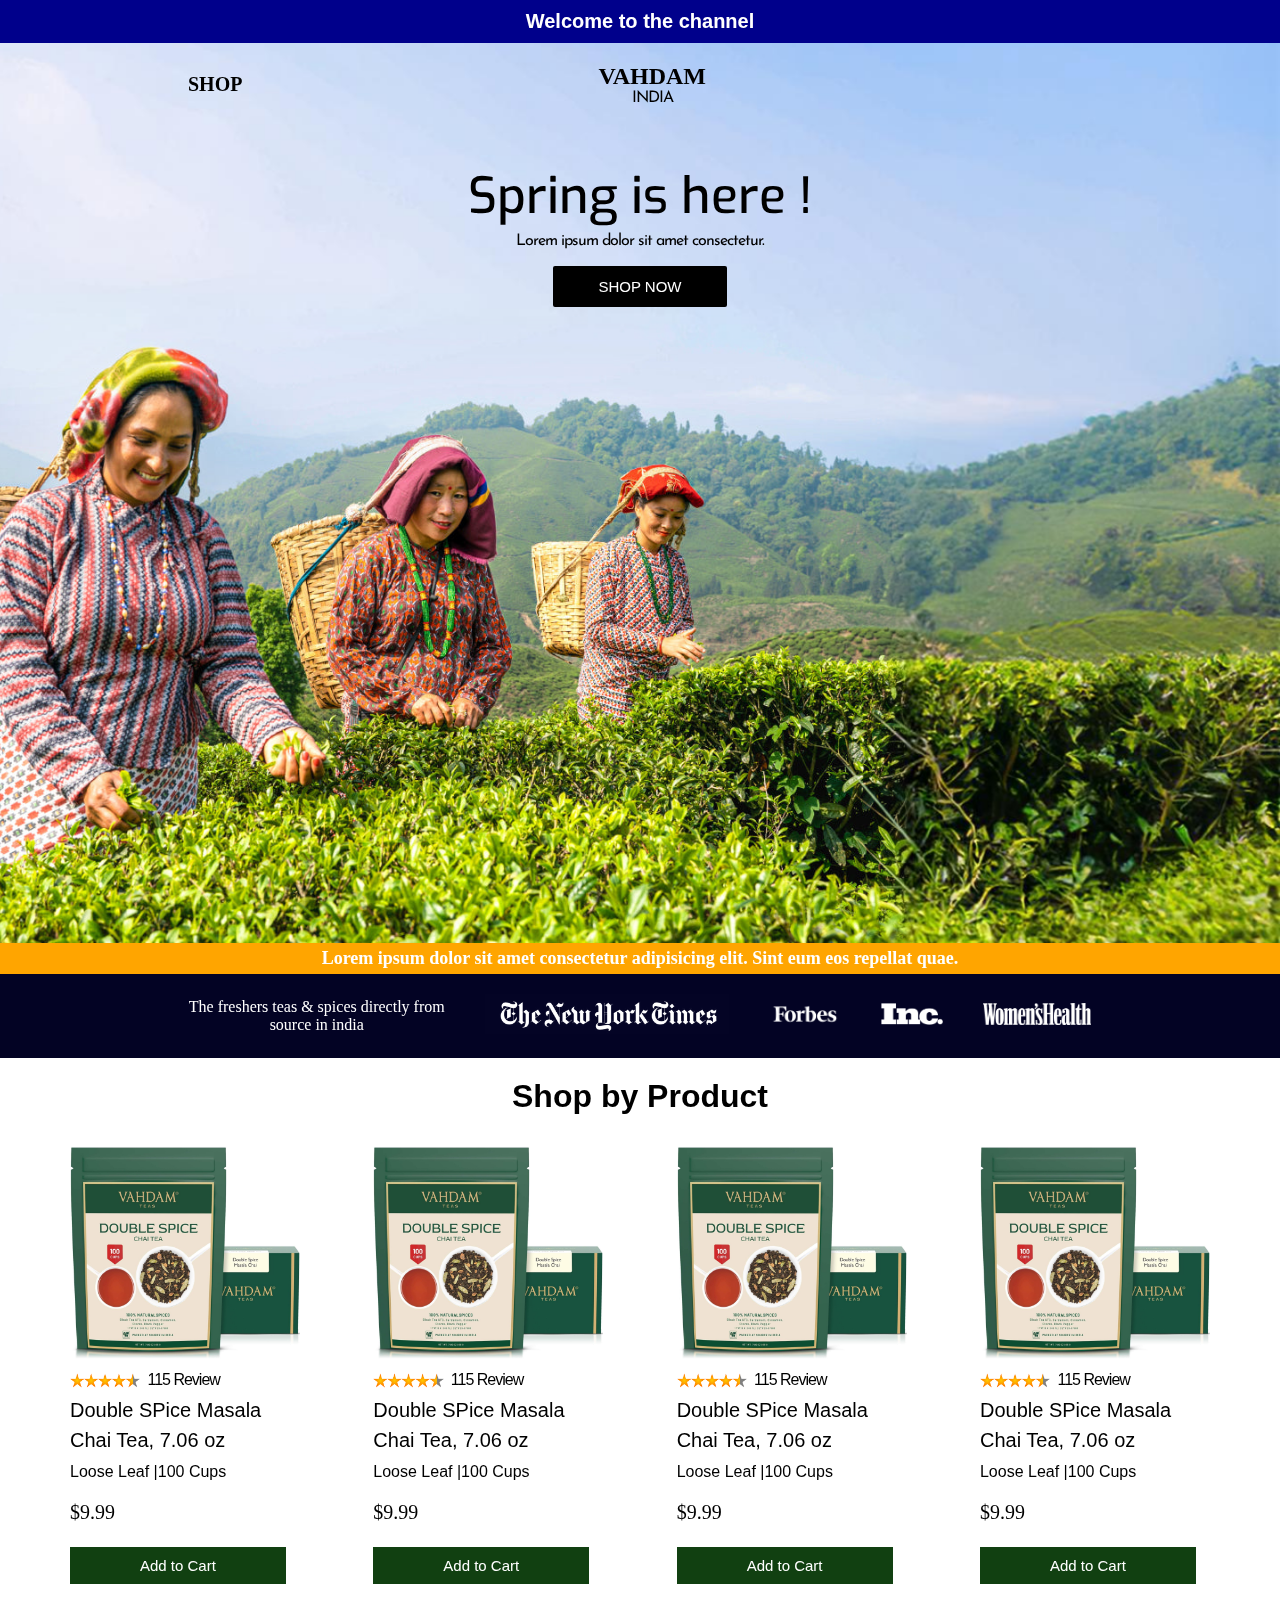
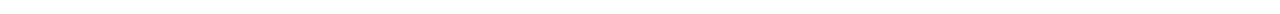
<file: index.html>
<!DOCTYPE html>
<html lang="en">
<head>
    <meta charset="UTF-8">
    <meta name="viewport" content="width=device-width, initial-scale=1.0">
    <title>Document</title>
    <link rel="stylesheet" href="style.css">
    <link rel="stylesheet" href="https://cdnjs.cloudflare.com/ajax/libs/font-awesome/6.5.2/css/all.min.css" integrity="sha512-SnH5WK+bZxgPHs44uWIX+LLJAJ9/2PkPKZ5QiAj6Ta86w+fsb2TkcmfRyVX3pBnMFcV7oQPJkl9QevSCWr3W6A==" crossorigin="anonymous" referrerpolicy="no-referrer" />
    <link href="https://fonts.googleapis.com/css2?family=Poppins:wght@400;600&display=swap" rel="stylesheet">
    <link rel="stylesheet" href="https://cdnjs.cloudflare.com/ajax/libs/font-awesome/6.5.2/css/all.min.css" integrity="sha512-SnH5WK+bZxgPHs44uWIX+LLJAJ9/2PkPKZ5QiAj6Ta86w+fsb2TkcmfRyVX3pBnMFcV7oQPJkl9QevSCWr3W6A==" crossorigin="anonymous" referrerpolicy="no-referrer" />

</head>
<body>

    <div class="header">
        <h1 class="nav">Welcome to the channel</h1>
    </div>

    <div class="container">
        <div class="content">

            <div class="navbar">
                <div class="icon">
                    <i class="fa-solid fa-bars"></i>
                    <h3 style="font-size: 20px;">SHOP</h3>
                </div>
               <div class="text">
                <h2>VAHDAM</h2>
                <p>INDIA</p>
               </div>
               <div class="SYMBOLS">
                <i class="fa-solid fa-magnifying-glass" id="search-icon"></i>
                <input type="text" id="search-input" class="search-input" placeholder="Search...">
                <i class="fa-regular fa-user"></i>
                <i class="fa-solid fa-lock"></i>
               </div>

            </div>
          
            <div class="mobile-navbar">
               <div class="text">
                <h2>VAHDAM</h2>
                <p>INDIA</p>
               </div>
               <div class="menu">
                <div class="icon">
                    <i class="fa-solid fa-bars"></i>
                    <h3 style="font-size: 20px;">SHOP</h3>
                </div>

                   <div class="SYMBOLS">
                       <i class="fa-solid fa-magnifying-glass" id="search-icon"></i>
                       <input type="text" id="search-input" class="search-input" placeholder="Search...">
                       <i class="fa-regular fa-user"></i>
                       <i class="fa-solid fa-lock"></i>
                   </div>
               </div>

            </div>

             <div class="midtext">

                 <h1 class="spring">Spring is here !</h1>
                 <p>Lorem ipsum dolor sit amet consectetur.</p>
              
                <button class="button">SHOP NOW</button>
              
             </div>
            </div>
            <section>
               <h5>Lorem ipsum dolor sit amet consectetur adipisicing elit. Sint eum eos repellat quae.</h5>
            </section>
           <div class="foot">
            <div class="next">
                The freshers teas & spices directly from <br>source in india
            </div>
            <div class="next4"><img src="/img/NewYorkTimes01.jpg" alt=""></div>
             <div class="next"><img src="img/forbes.png" alt=""></div>
             <div class="next2"><img src="img/inc.png" alt=""></div>
             <div class="next3"><img src="img/women.png" alt=""></div>
           </div>
    <div class="main">
        <h1>Shop by Product </h1>
    </div>



       <div class="gallery">
        <div class="arrow">
            <i class="fa-solid fa-less-than"></i>
        </div>
        <div class="gallerycontent">
            <img src="img/product.jpg" alt="">
             <div class="star">
                <img src="img/rating.png" alt="" class="star">
                <p class="star">115 Review</p>
            </div>
            <h6>Double SPice Masala <br>Chai Tea, 7.06 oz <br><span>Loose Leaf |100 Cups</span> </h6>
            <h4>$9.99</h4>
            <button class="cart"> Add to Cart</button>
        </div>
        <div class="gallerycontent">
            <img src="img/product.jpg" alt="">
             <div class="star">
                <img src="img/rating.png" alt="" class="star">
                <p class="star">115 Review</p>
            </div>
            <h6>Double SPice Masala <br>Chai Tea, 7.06 oz <br><span>Loose Leaf |100 Cups</span> </h6>
            <h4>$9.99</h4>
            <button class="cart"> Add to Cart</button>
        </div>
        <div class="gallerycontent">
            <img src="img/product.jpg" alt="">
             <div class="star">
                <img src="img/rating.png" alt="" class="star">
                <p class="star">115 Review</p>
            </div>
            <h6>Double SPice Masala <br>Chai Tea, 7.06 oz <br><span>Loose Leaf |100 Cups</span> </h6>
            <h4>$9.99</h4>
            <button class="cart"> Add to Cart</button>
        </div>
        <div class="gallerycontent">
            <img src="img/product.jpg" alt="">
             <div class="star">
                <img src="img/rating.png" alt="" class="star">
                <p class="star">115 Review</p>
            </div>
            <h6>Double SPice Masala <br>Chai Tea, 7.06 oz <br><span>Loose Leaf |100 Cups</span> </h6>
            <h4>$9.99</h4>
            <button class="cart"> Add to Cart</button>
        </div>
    
      
     <div class="arrow"><i class="fa-solid fa-greater-than"></i></div>
    </div>



    </div>
    <script src="script.js"></script>
</body>
</html>
</file>
<file: style.css>
@import url('https://fonts.googleapis.com/css2?family=Exo:ital,wght@0,100..900;1,100..900&family=Josefin+Sans:ital,wght@0,100..700;1,100..700&display=swap');
*{
    padding: 0;
    margin: 0;
    box-sizing: border-box;
}

html,body{
    height: 100%;
    width: 100%;
}

.container {
    background-image: url('img/right1.png'); 
    background-size: cover; 
    background-repeat: no-repeat;
    background-position: right;
    height: 100vh;
    width: 100%;
    color: white; 
}


.foot{
    background-color: rgb(3, 3, 36);
}
.content{
    height: 100%;
}

.header{
    text-align: center;
    background-color: darkblue;
    color: black;
 
    
}
.next4 img{
        font-family: 'Pacifico', "cursive";
        font-size: x-large;
        height: 40px;
        filter: invert();
        mix-blend-mode: screen;
        background-color: orange;
    
}

.navbar{
    display: flex;
    color: black;
    justify-content: space-around;
    padding-top: 20px;
}


.next img{
    font-family: 'Pacifico', "cursive";
    height: 40px;
    font-weight: lighter;
    filter: invert();
    mix-blend-mode: screen;
}

.next2 img{
    font-family: 'Pacifico', "cursive";
    font-size: x-large;
    height: 22px;
    font-weight: lighter;
    filter: invert();
    mix-blend-mode: screen;
}

.next3 img{
    font-family: 'Pacifico', "cursive";
    font-size: x-large;
    height: 22px;
    font-weight: lighter;
    filter: invert();
    mix-blend-mode: screen;
}
p{
    color: black;
    text-align: center;
    font-family: "Josefin Sans", sans-serif;
    letter-spacing: -1px;
}

.nav{
    text-align: center;
    color: white;
    font-size: 20px;
    padding: 10px;
}

h1{
    text-align: center;
    color: black;
    padding: 20px;
    font-family: 'Lucida Sans', 'Lucida Sans Regular', 'Lucida Grande', 'Lucida Sans Unicode', Geneva, Verdana, sans-serif;
}

.next{
    font-family: 'math';
    
}
.spring{
    text-align: center;
    color: black;
    padding: 15px;
    font-family: "Exo", sans-serif;
    font-size: 50px;
    font-weight: 500;
}
.icon{
    display: flex;
    gap: 10px;
    text-align: center;
    align-items: center;
}

.cart{
    background-color: rgb(17, 64, 17);
    color: white;
    margin-top: 20px;
    padding: 10px 70px;
}
.SYMBOLS{
    display: flex;
    gap: 20px;
    color: black;
}

.midtext{
       padding: 40px;
    text-align: center;
    align-items: center;
    justify-content: center;
    display: flex;
    flex-direction: column;
    line-height: 30px;
    margin-top: 20px;
}

.button{

    color: white;
    text-align: center;
    align-items: center;
    padding: 12px 45px;
    display: flex;
    justify-content: center;
    border-radius: 2px;
    margin-top: 10px;
}

button{
    background-color: black;
      padding: 10px;
    border: none;
    color: white;
    font-size: 15px;
}

h5{
    background-color: orange;
    color: white;
    font-size: 18px;
    padding: 5px;
    text-align: center;
}

.foot{
    padding: 20px;
    text-align: center;
    color: white;
    display: flex;
    align-items: center;
    justify-content: center;
    gap: 40px;
    flex-wrap: wrap;
}

.SYMBOLS:hover{
  cursor: pointer;
}
.star{
    height: 15px;
    text-align: left;
    display: flex;
    align-items: center;
    align-content: center;
   margin-bottom: 5px;
   font-family: sans-serif;
   gap: 7px;
    
}

.icon {
    display: flex;
    gap: 10px;
    text-align: center;
    align-items: center;
}

.SYMBOLS {
    display: flex;
    gap: 20px;
    color: black;
    position: relative;
}

.search-input {
    display: none;
    position: absolute;
    top: 30px;
    right: 0;
    border: 1px solid #ccc;
    padding: 5px;
    width: 200px;
}

button:hover{
    cursor: pointer;
  }

.gallery{
    display: flex;
    width: 100%;
   justify-content: space-around;
    flex-wrap: wrap;
    justify-items: center;
    align-items: center;
   gap: 20px 0;
   padding-bottom: 30px;
}

.arrow{
        color: black;
        text-align: center;
        align-items: center;
        display: flex;
}
img{
    height: 230px;
}
.gallerycontent{
    text-align: left;
    line-height: 30px;
    justify-content: space-around;
    margin: 0 20px;
    
}

h6{
    color: black;
    font-size: 20px;
    font-weight: 300;
    font-family: 'Lucida Sans', 'Lucida Sans Regular', 'Lucida Grande', 'Lucida Sans Unicode', Geneva, Verdana, sans-serif;
}

h4{
    color: black;
    font-size: 20px;
    font-weight: 500;
    margin-top: 10px;
    text-align: left;
}

span{
    font-size: 16px;
    font-weight: lighter;
}


.midtext{
    padding: 40px;
}

/* @media (max-width: 768px) {
    .navbar {
        flex-direction: column;
        align-items: flex-start;
        gap: 20px;
    }
  h3{
    flex-direction: column;
    align-items: flex-start;
    gap: 20px;
    display: flex;
  }
    .icon {
        justify-content: space-between;
        width: 100%;
    }

    .SYMBOLS {
        /* display: ; */
    /* }

    .navbar.active .SYMBOLS {
        display: flex;
        flex-direction: column;
        width: 100%;
    }

    .navbar .icon i {
        cursor: pointer;
    }
} */ 
.mobile-navbar{
    display: none;
}
@media (max-width: 460px) {
.spring{
    line-height: 1;
}
}
@media (max-width: 425px) {
    .navbar {
       display: none;
    }
    .mobile-navbar{
        display: flex;
        flex-direction: column-reverse;
    }
    .mobile-navbar .menu{
        display: flex;
        margin-left: 20px;
        color: black;
    }
    .icon, .SYMBOLS, .text {
        flex: 1 1 100%; 
        text-align: center; 
        margin-top: 10px; 
        color: black;
    }
    
    .arrow{
        display: none;
    }
    .SYMBOLS {
        justify-content: center; 
    }

    .search-input {
        top: 50px; 
        width: calc(100% - 20px); 
    }
    .foot{
        flex-wrap: wrap;
    }
}

@font-face {
    font-family: 'New York';
    src: url('path/to/your/NewYork-Regular.woff2') format('woff2'),
         url('path/to/your/NewYork-Regular.woff') format('woff');
    font-weight: normal;
    font-style: normal;
}
</file>
